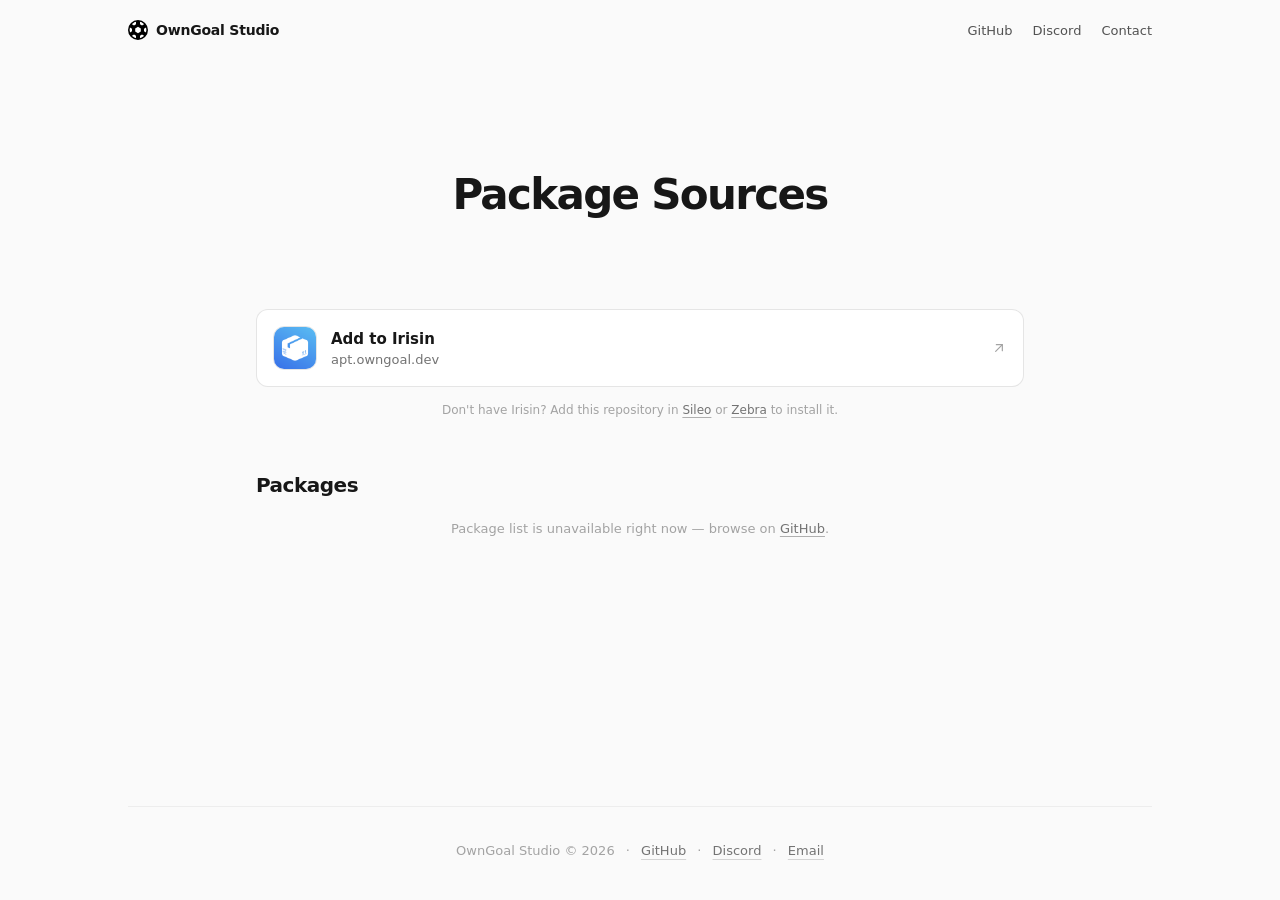
<file: index.html>
<!doctype html>
<html lang="en">
  <head>
    <meta charset="UTF-8">
    <meta name="viewport" content="width=device-width, initial-scale=1">
    <meta name="theme-color" content="#fafafa">
    <meta
      name="description"
      content="The official OwnGoal Studio APT repository for iOS packages."
    >
    <title>OwnGoal Packages</title>
    <link rel="icon" href="./assets/favicon.svg" type="image/svg+xml">
    <link rel="stylesheet" href="./assets/styles.css?v=2">
    <script src="./assets/app.js" defer></script>
  </head>
  <body>
    <a class="skip-link" href="#main">Skip to content</a>

    <header class="site-header">
      <a class="brand" href="https://owngoal.dev/" aria-label="Own Goal Studio home">
        <img src="./assets/favicon.svg" alt="" width="20" height="20">
        <span>OwnGoal Studio</span>
      </a>

      <nav aria-label="Primary navigation">
        <a href="https://github.com/owngoal-dev">GitHub</a>
        <a href="https://discord.gg/vqhDEep2mN">Discord</a>
        <a href="mailto:not-gonna-reply@owngoal.dev">Contact</a>
      </nav>
    </header>

    <main id="main">
      <section class="hero" aria-labelledby="page-title">
        <h1 id="page-title">Package Sources</h1>
      </section>

      <section class="repository" aria-labelledby="repository-title">
        <div class="source-grid">
          <a
            class="source-card"
            href="irisin://repository/add?url=https://apt.owngoal.dev"
          >
            <img
              class="source-icon"
              src="./assets/irisin.png"
              alt=""
              width="44"
              height="44"
            >
            <span class="source-copy">
              <strong>Add to Irisin</strong>
              <span>apt.owngoal.dev</span>
            </span>
            <svg viewBox="0 0 24 24" aria-hidden="true">
              <path d="M7 17 17 7"></path>
              <path d="M8 7h9v9"></path>
            </svg>
          </a>
        </div>
        <p class="manual-source">
          Don't have Irisin? Add this repository in
          <a href="sileo://source/https://apt.owngoal.dev/">Sileo</a> or
          <a href="zbra://sources/add/https://apt.owngoal.dev/">Zebra</a>
          to install it.
        </p>
      </section>

      <section class="packages" aria-labelledby="packages-title">
        <div class="section-heading">
          <h2 id="packages-title">Packages</h2>
          <span id="packages-count"></span>
        </div>
        <div class="package-grid" id="package-grid">
          <p class="packages-status">Loading packages…</p>
        </div>
        <noscript>
          <p class="packages-status">
            JavaScript is off — browse packages on
            <a href="https://github.com/owngoal-dev">GitHub</a>.
          </p>
        </noscript>
      </section>
    </main>

    <footer>
      <p>
        OwnGoal Studio © 2026
        <span aria-hidden="true">·</span>
        <a href="https://github.com/owngoal-dev">GitHub</a>
        <span aria-hidden="true">·</span>
        <a href="https://discord.gg/vqhDEep2mN">Discord</a>
        <span aria-hidden="true">·</span>
        <a href="mailto:not-gonna-reply@owngoal.dev">Email</a>
      </p>
    </footer>
  </body>
</html>
</file>
<file: assets/styles.css>
:root {
  color-scheme: light dark;
  font-family:
    Inter, -apple-system, "SF Pro Text", "Helvetica Neue", ui-sans-serif,
    system-ui, sans-serif;
  font-synthesis: none;
  --page: #fafafa;
  --card: #ffffff;
  --text: #171717;
  --muted: #737373;
  --quiet: #a3a3a3;
  --line: rgba(0, 0, 0, 0.1);
  --line-hover: rgba(0, 0, 0, 0.3);
}

* {
  box-sizing: border-box;
}

html {
  min-width: 320px;
  scroll-behavior: smooth;
  background: var(--page);
  -webkit-text-size-adjust: 100%;
}

body {
  min-height: 100vh;
  margin: 0;
  color: var(--text);
  background: var(--page);
  -webkit-font-smoothing: antialiased;
}

a {
  color: inherit;
}

.skip-link {
  position: fixed;
  top: 16px;
  left: 16px;
  z-index: 10;
  padding: 8px 16px;
  border: 1px solid var(--line);
  border-radius: 999px;
  background: var(--card);
  font-size: 14px;
  font-weight: 600;
  text-decoration: none;
  transform: translateY(-80px);
  transition: transform 160ms ease;
}

.skip-link:focus {
  transform: translateY(0);
}

.site-header {
  display: flex;
  align-items: center;
  justify-content: space-between;
  width: min(100% - 48px, 1024px);
  margin: 0 auto;
  padding: 20px 0;
}

.brand {
  display: inline-flex;
  align-items: center;
  gap: 8px;
  font-size: 14px;
  font-weight: 650;
  letter-spacing: -0.015em;
  text-decoration: none;
}

.brand img {
  width: 20px;
  height: 20px;
}

nav {
  display: flex;
  gap: 20px;
}

nav a {
  color: #525252;
  font-size: 13px;
  font-weight: 500;
  text-decoration: none;
  transition: color 160ms ease;
}

nav a:hover {
  color: var(--text);
}

main {
  width: min(100% - 48px, 1024px);
  min-height: calc(100vh - 154px);
  margin: 0 auto;
}

.hero {
  padding: 112px 0 92px;
  text-align: center;
  animation: reveal-in 700ms cubic-bezier(0.16, 1, 0.3, 1) both;
}

.eyebrow {
  margin: 0 0 12px;
  color: var(--quiet);
  font-size: 11px;
  font-weight: 700;
  letter-spacing: 0.12em;
  text-transform: uppercase;
}

h1 {
  margin: 0;
  font-size: clamp(30px, 4vw, 42px);
  line-height: 1.08;
  letter-spacing: -0.04em;
}

.hero > p:last-child {
  margin: 16px 0 0;
  color: var(--muted);
  font-size: 15px;
  line-height: 1.6;
}

.repository {
  width: min(100%, 768px);
  margin: 0 auto;
  padding-bottom: 56px;
  animation: reveal-in 700ms 120ms cubic-bezier(0.16, 1, 0.3, 1) both;
}

.source-grid {
  display: grid;
  grid-template-columns: minmax(0, 1fr);
  gap: 12px;
}

.packages {
  width: min(100%, 768px);
  margin: 0 auto;
  padding-bottom: 136px;
  animation: reveal-in 700ms 220ms cubic-bezier(0.16, 1, 0.3, 1) both;
}

.package-grid {
  display: grid;
  grid-template-columns: minmax(0, 1fr);
  gap: 12px;
}

@media (min-width: 640px) {
  .package-grid {
    grid-template-columns: repeat(2, minmax(0, 1fr));
  }
}

.package-card {
  display: flex;
  align-items: center;
  gap: 14px;
  padding: 14px 16px;
  border: 1px solid var(--line);
  border-radius: 12px;
  background: var(--card);
  text-decoration: none;
  transition:
    transform 200ms ease,
    border-color 200ms ease,
    box-shadow 200ms ease;
}

.package-card:hover {
  transform: translateY(-2px);
  border-color: var(--line-hover);
  box-shadow: 0 8px 24px rgba(0, 0, 0, 0.06);
}

.package-icon {
  flex-shrink: 0;
  width: 40px;
  height: 40px;
  border: 1px solid rgba(0, 0, 0, 0.05);
  border-radius: 10px;
  object-fit: cover;
}

.package-fallback {
  display: flex;
  flex-shrink: 0;
  align-items: center;
  justify-content: center;
  width: 40px;
  height: 40px;
  border: 1px solid rgba(0, 0, 0, 0.05);
  border-radius: 10px;
  background: #f5f5f5;
  color: var(--quiet);
  font-size: 16px;
  font-weight: 600;
}

.package-copy {
  min-width: 0;
  flex: 1;
}

.package-name,
.package-desc {
  display: block;
  overflow: hidden;
  text-overflow: ellipsis;
  white-space: nowrap;
}

.package-name {
  font-size: 15px;
  font-weight: 600;
}

.package-desc {
  margin-top: 2px;
  color: var(--muted);
  font-size: 13px;
}

.package-card > svg {
  flex-shrink: 0;
  width: 14px;
  height: 14px;
  fill: none;
  stroke: #d4d4d4;
  stroke-linecap: round;
  stroke-linejoin: round;
  stroke-width: 2.2;
  transition: stroke 160ms ease;
}

.package-card:hover > svg {
  stroke: var(--text);
}

.packages-status {
  grid-column: 1 / -1;
  margin: 0;
  padding: 8px 0;
  color: var(--quiet);
  font-size: 13px;
  text-align: center;
}

.packages-status a {
  color: var(--muted);
  text-decoration-color: var(--line-hover);
  text-underline-offset: 3px;
}

.section-heading {
  display: flex;
  align-items: baseline;
  justify-content: space-between;
  margin-bottom: 16px;
}

.section-heading h2 {
  margin: 0;
  font-size: 20px;
  line-height: 1.2;
  letter-spacing: -0.025em;
}

.section-heading > span {
  color: var(--quiet);
  font-size: 14px;
  font-variant-numeric: tabular-nums;
}

.source-card {
  display: grid;
  grid-template-columns: auto minmax(0, 1fr) auto;
  align-items: center;
  gap: 14px;
  min-height: 78px;
  padding: 14px 16px;
  border: 1px solid var(--line);
  border-radius: 12px;
  background: var(--card);
  text-decoration: none;
  transition:
    transform 200ms ease,
    border-color 200ms ease,
    box-shadow 200ms ease;
}

.source-card:hover {
  transform: translateY(-2px);
  border-color: var(--line-hover);
  box-shadow: 0 8px 24px rgba(0, 0, 0, 0.06);
}

.source-icon {
  display: block;
  width: 44px;
  height: 44px;
  border: 1px solid var(--line);
  border-radius: 11px;
  object-fit: cover;
}

.source-copy {
  min-width: 0;
}

.source-copy strong,
.source-copy > span {
  display: block;
}

.source-copy strong {
  margin-bottom: 4px;
  font-size: 15px;
  font-weight: 650;
}

.source-badge {
  display: inline-block;
  margin-left: 6px;
  padding: 1px 7px;
  border: 1px solid var(--line);
  border-radius: 999px;
  color: var(--muted);
  font-size: 11px;
  font-weight: 550;
  vertical-align: 1px;
}

.source-copy > span {
  overflow: hidden;
  color: var(--muted);
  font-size: 13px;
  text-overflow: ellipsis;
  white-space: nowrap;
}

.source-card svg {
  width: 16px;
  height: 16px;
  fill: none;
  stroke: var(--quiet);
  stroke-linecap: round;
  stroke-linejoin: round;
  stroke-width: 1.8;
  transition: stroke 160ms ease;
}

.source-card:hover svg {
  stroke: var(--text);
}

.manual-source {
  margin: 16px 0 0;
  color: var(--quiet);
  font-size: 12px;
  text-align: center;
}

.manual-source a {
  color: var(--muted);
  text-decoration-color: var(--line-hover);
  text-underline-offset: 3px;
}

footer {
  width: min(100% - 48px, 1024px);
  margin: 0 auto;
  padding: 36px 0;
  border-top: 1px solid rgba(0, 0, 0, 0.05);
  color: var(--quiet);
  font-size: 13px;
  text-align: center;
}

footer p {
  margin: 0;
}

footer span {
  margin: 0 7px;
}

footer a {
  color: var(--muted);
  text-decoration-color: #d4d4d4;
  text-underline-offset: 4px;
  transition: color 160ms ease;
}

footer a:hover {
  color: var(--text);
}

a:focus-visible {
  outline: 3px solid rgba(82, 126, 255, 0.45);
  outline-offset: 3px;
}

@keyframes reveal-in {
  from {
    opacity: 0;
    transform: translateY(14px);
  }

  to {
    opacity: 1;
    transform: translateY(0);
  }
}

@media (max-width: 640px) {
  .site-header,
  main,
  footer {
    width: min(100% - 32px, 1024px);
  }

  .site-header {
    padding: 16px 0;
  }

  nav {
    gap: 14px;
  }

  nav a {
    font-size: 12px;
  }

  .hero {
    padding: 82px 0 72px;
  }

  .packages {
    padding-bottom: 96px;
  }
}

@media (prefers-color-scheme: dark) {
  :root {
    --page: #0a0a0a;
    --card: #171717;
    --text: #fafafa;
    --muted: #a3a3a3;
    --quiet: #737373;
    --line: rgba(255, 255, 255, 0.1);
    --line-hover: rgba(255, 255, 255, 0.3);
  }

  .brand img {
    filter: invert(1);
  }

  nav a {
    color: #d4d4d4;
  }

  .source-card:hover,
  .package-card:hover {
    box-shadow: none;
  }

  .package-icon,
  .package-fallback {
    border-color: rgba(255, 255, 255, 0.1);
  }

  .package-fallback {
    background: #262626;
  }

  .package-card > svg {
    stroke: #525252;
  }

  footer {
    border-top-color: rgba(255, 255, 255, 0.05);
  }

  footer a {
    text-decoration-color: #525252;
  }
}

@media (prefers-reduced-motion: reduce) {
  html {
    scroll-behavior: auto;
  }

  .hero,
  .repository,
  .packages {
    animation: none;
  }

  .source-card,
  .package-card {
    transition: none;
  }
}
</file>
